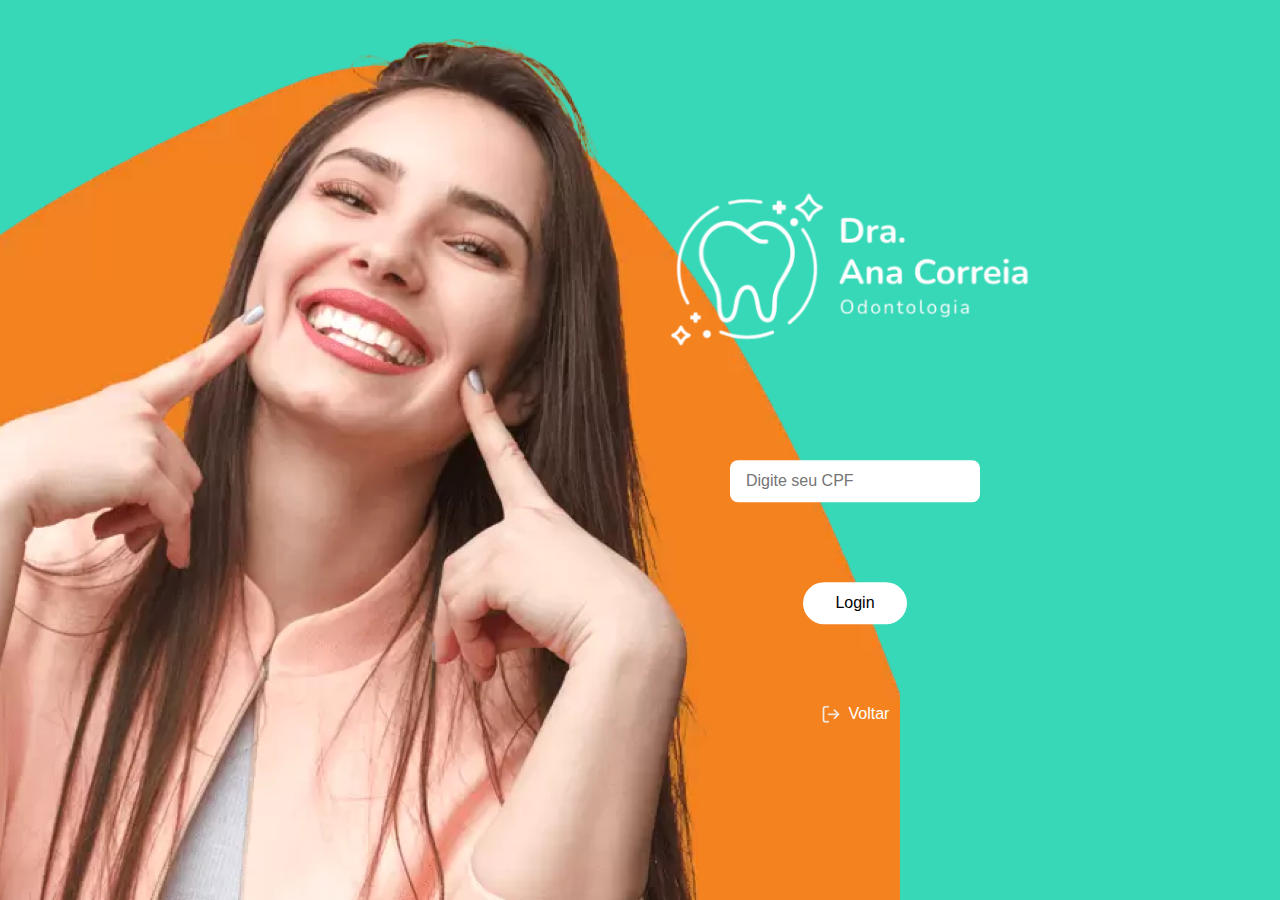
<file: login.html>
<!DOCTYPE html>
<html lang="pt-BR">
<head>
  <meta charset="UTF-8" />
  <meta name="viewport" content="width=device-width, initial-scale=1.0"/>
  <title>Tela de Login</title>
  <style>
    * {
      margin: 0;
      padding: 0;
      box-sizing: border-box;
      font-family: sans-serif;
    }

    body {
      background-color: #37D8B8;
      height: 100vh;
      overflow: hidden;
      position: relative;
    }

    .main-image {
      position: absolute;
      left: 0;
      top: 0;
      height: 100vh;
      width: 900px;
      object-fit: cover;
    }

    .right-panel {
      position: absolute;
      right: 200px;
      top: 50%;
      transform: translateY(-50%);
      display: flex;
      flex-direction: column;
      align-items: center;
      gap: 80px;
    }

    .logo {
      width: 450px;
      height: auto;
    }

    .cpf-input {
      padding: 12px 16px;
      width: 250px;
      border: none;
      border-radius: 8px;
      font-size: 16px;
    }

    .login-button {
      padding: 12px 32px;
      background-color: white;
      border: none;
      border-radius: 128px;
      font-size: 16px;
      cursor: pointer;
    }

    .voltar {
      display: flex;
      align-items: center;
      color: white;
      font-size: 16px;
      cursor: pointer;
    }

    .voltar img {
      width: 20px;
      height: 20px;
      margin-right: 8px;
    }
  </style>
</head>
<body>

  <!-- Imagem grande (background) -->
  <img src="image2.png" alt="Imagem de fundo" class="main-image" />

  <!-- Painel direito com logo, input, botão e voltar -->
  <div class="right-panel">
    <img src="image.png" alt="Logo" class="logo" />

    <input type="text" placeholder="Digite seu CPF" class="cpf-input" />

    <button class="login-button">Login</button>

    <div class="voltar">
      <img src="icon1.png" alt="Ícone voltar" />
      <span>Voltar</span>
    </div>
  </div>

</body>
</html>
</file>
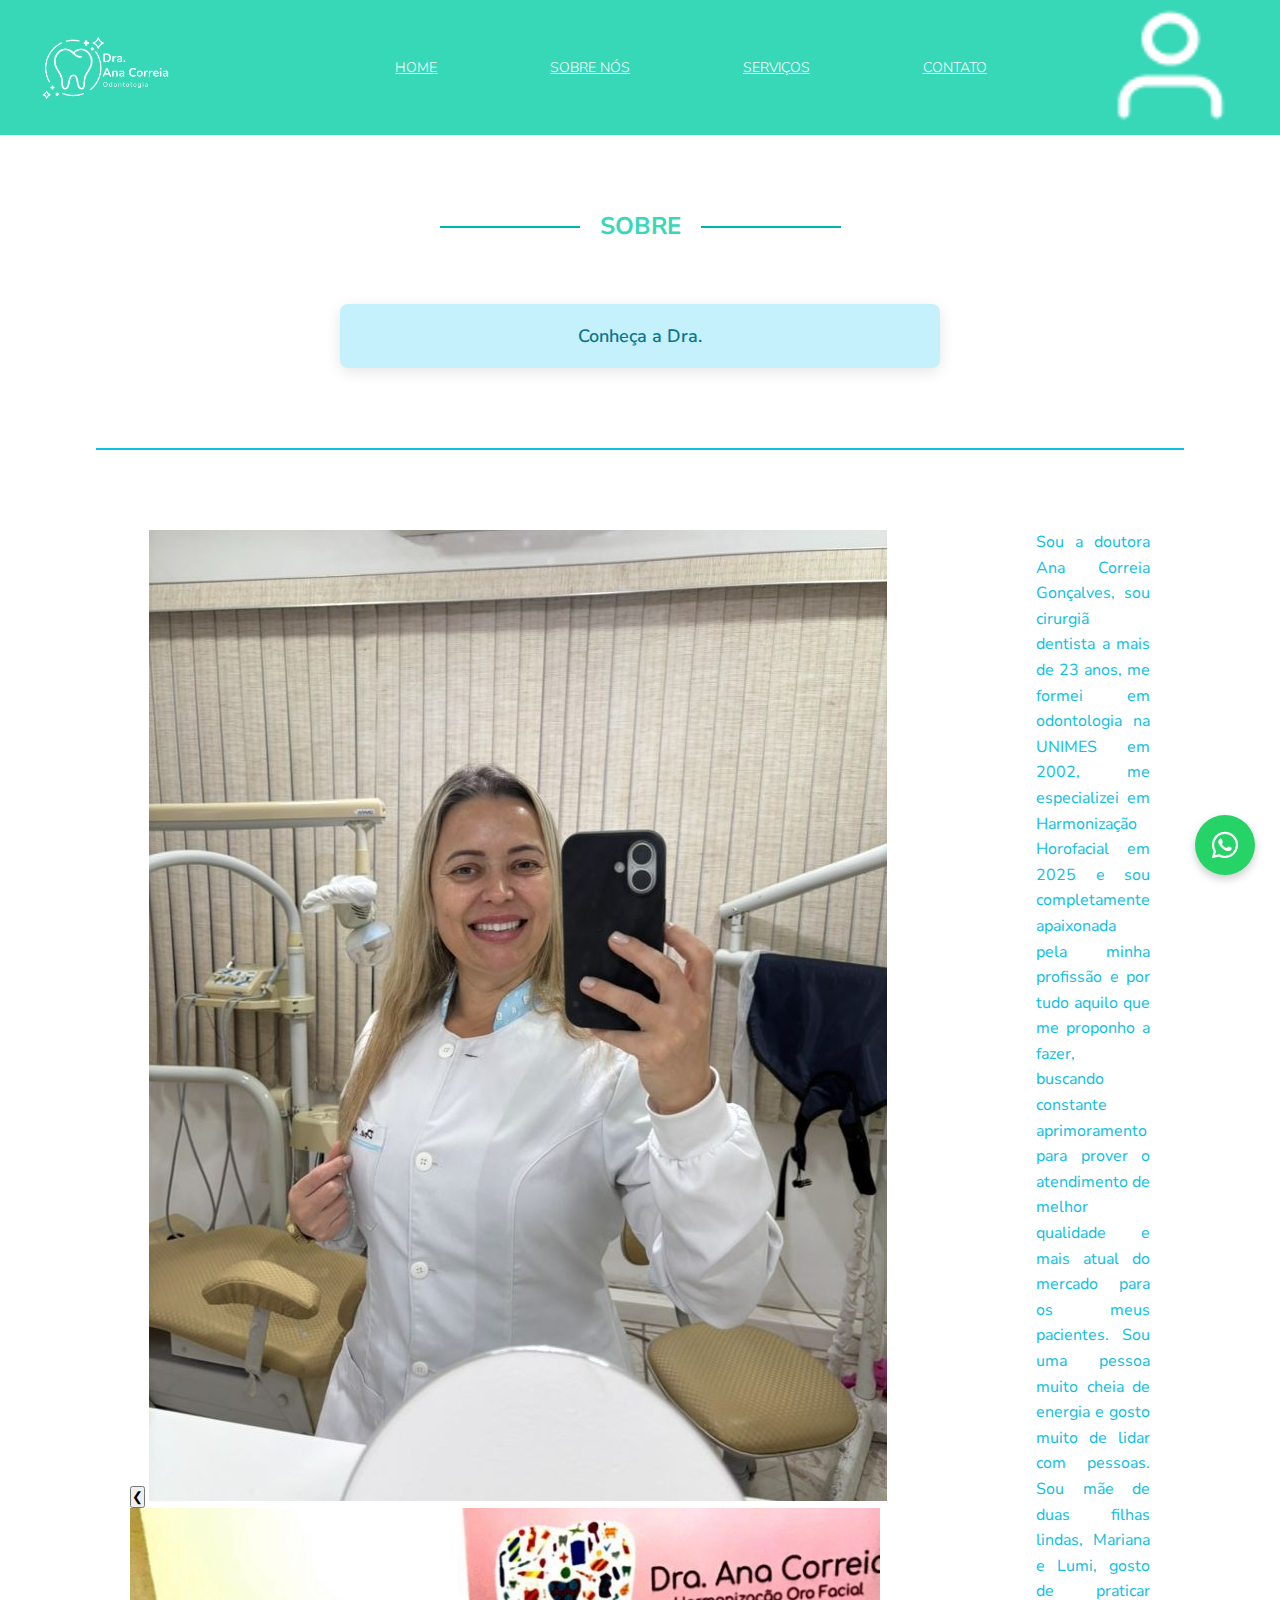
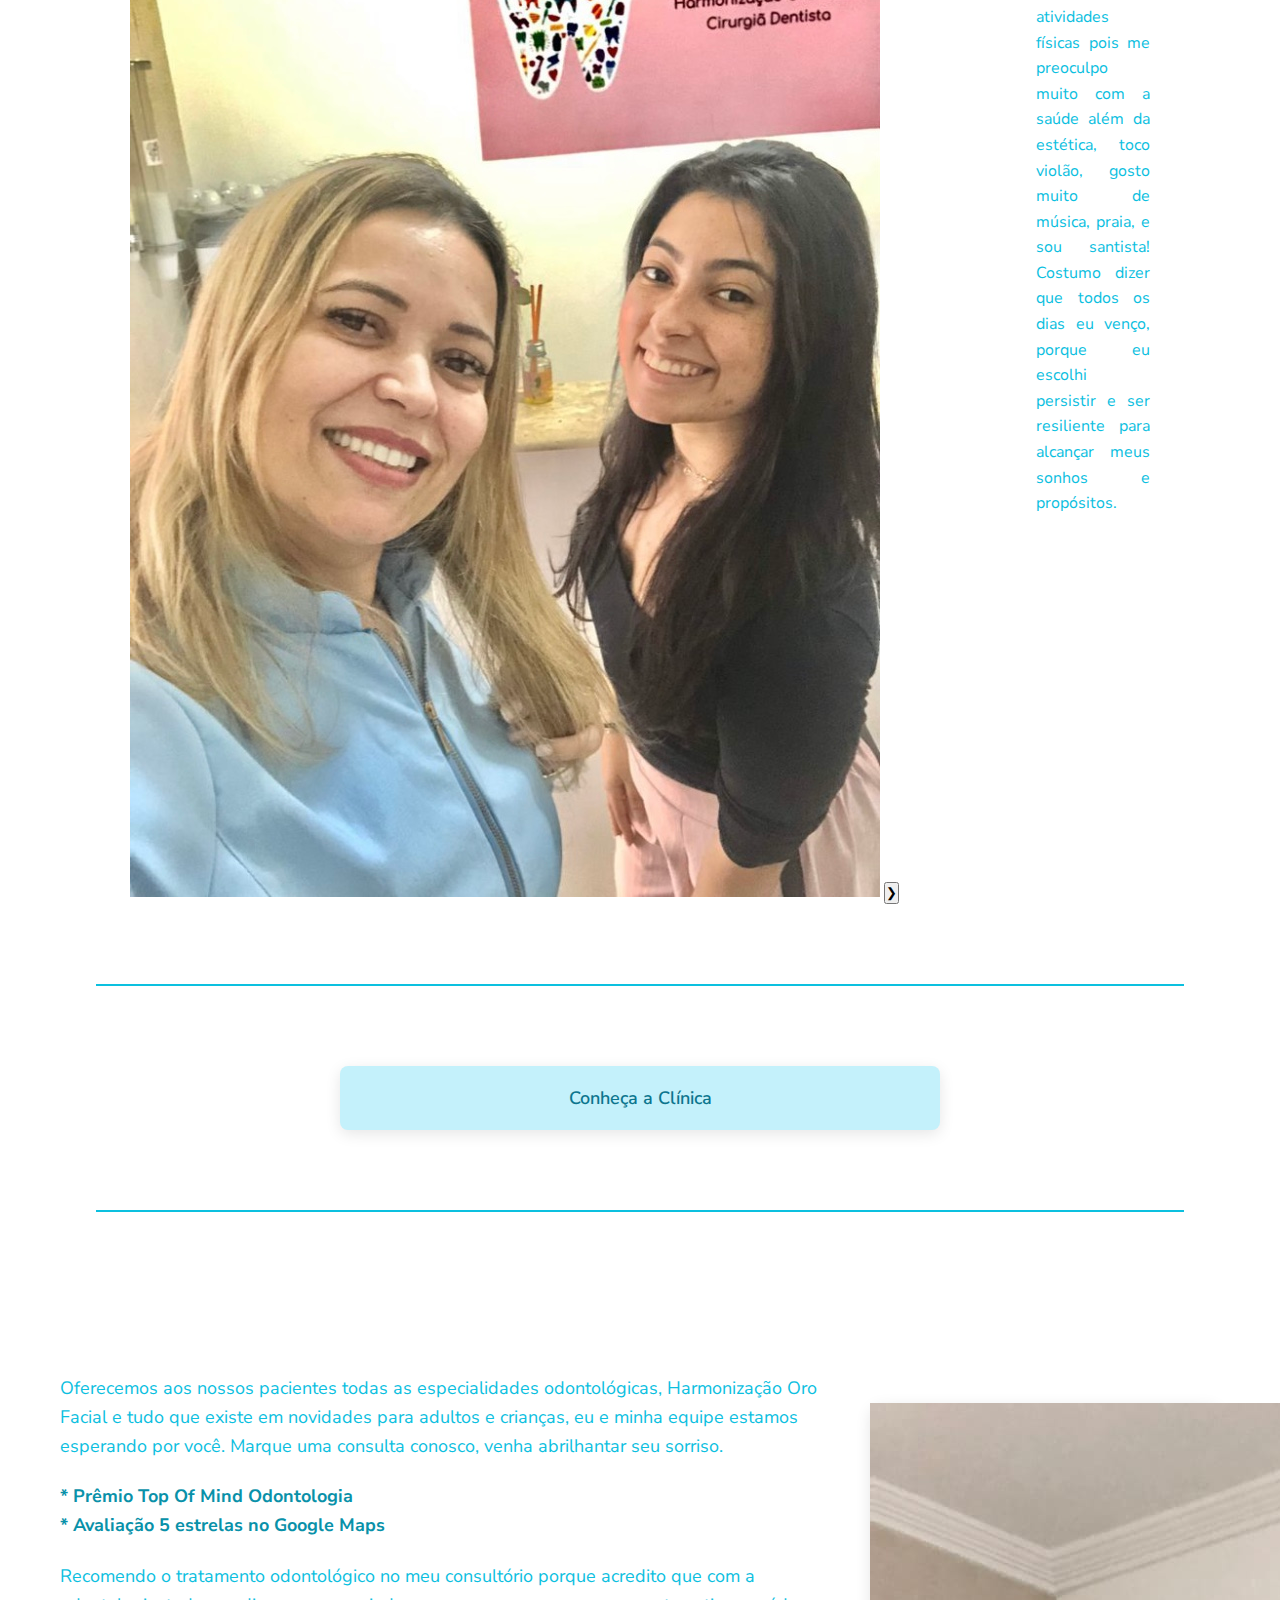
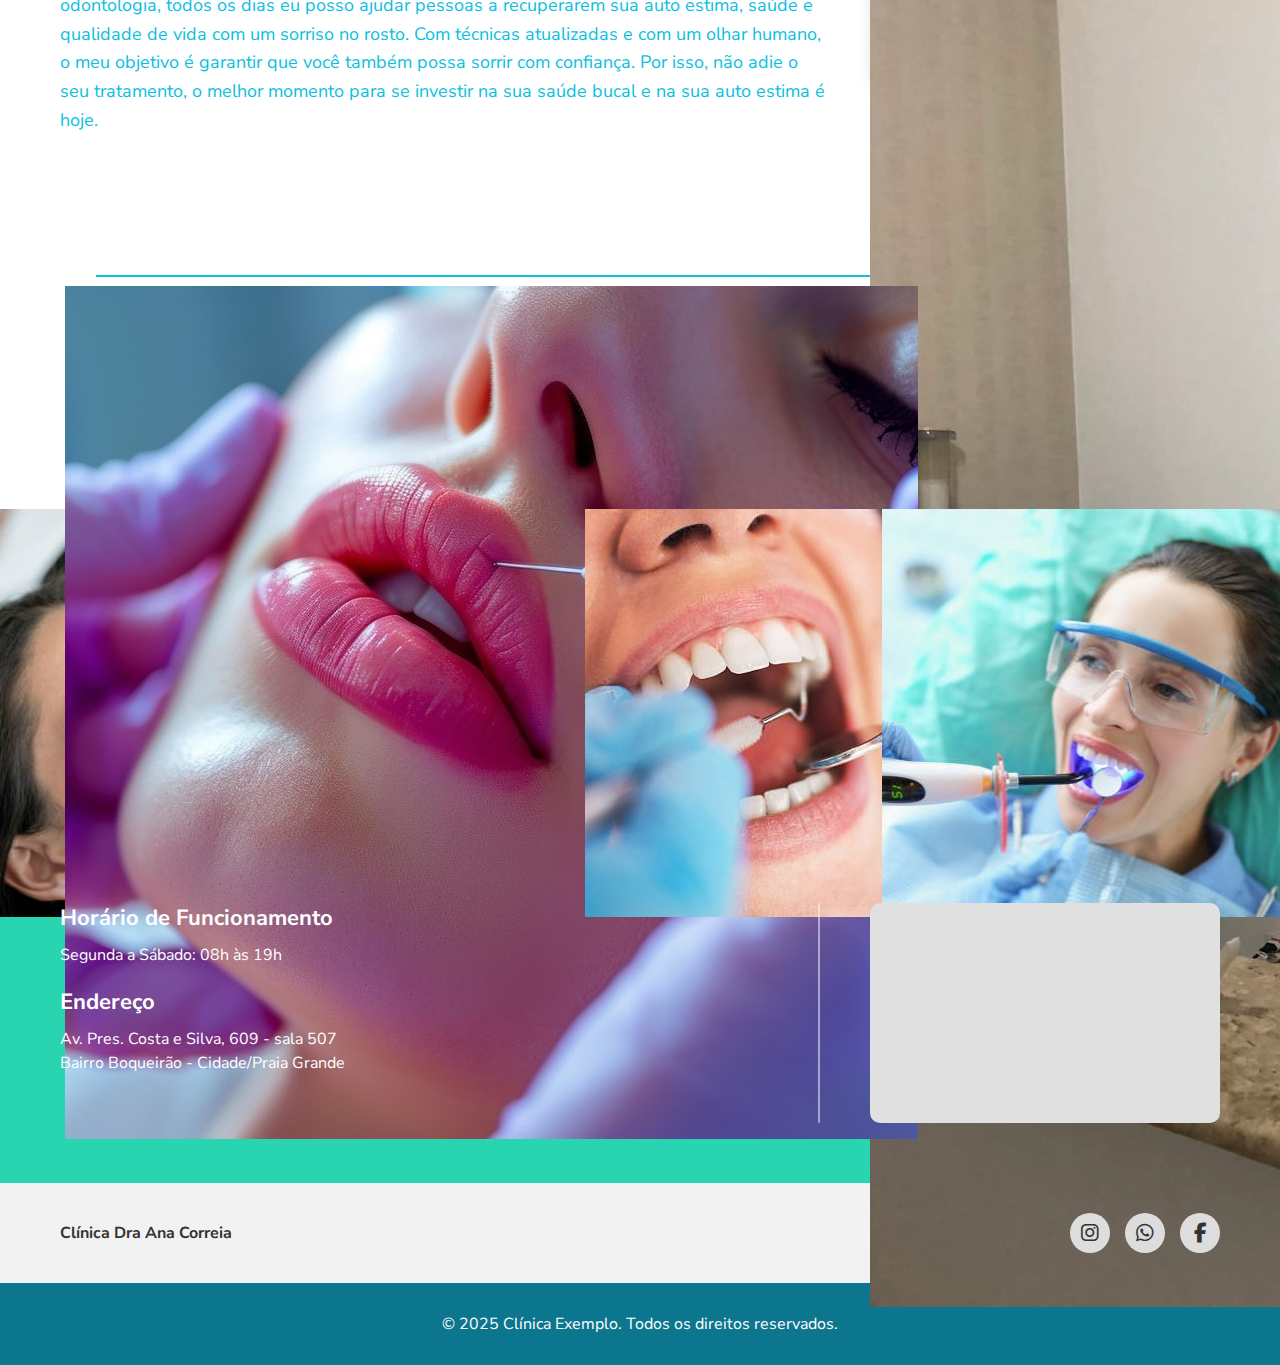
<file: SobreDoutora.html>
<!DOCTYPE html>
<html lang="pt-br">
<head>
  <meta charset="UTF-8">
  <title>Dra. Ana Correia - Sobre</title>
  <link rel="stylesheet" href="https://cdnjs.cloudflare.com/ajax/libs/font-awesome/6.5.0/css/all.min.css">
  <link href="https://fonts.googleapis.com/css2?family=Nunito+Sans:ital,opsz,wght@0,6..12,200..1000;1,6..12,200..1000&display=swap" rel="stylesheet">
  <link rel="stylesheet" href="SobreDoutora.css">
</head>
<body>

  <!-- HEADER -->
    
  <header>
    <nav> 
      <img src="SobreDoutora/ta branco 3.png">
      <div class="menu"></div>
        <a href="index.html">HOME</a>
        <a href="#">SOBRE NÓS</a>
        <a href="serviços.html">SERVIÇOS</a>
        <a href="#contatos">CONTATO</a>
        <a href="login.html"><img src="SobreDoutora/user2.png" id="botaologin"></a>
      </div>
    </nav>
  </header>

  <!-- SEÇÃO SOBRE -->

  <section class="sobre" id="sobre">
    <h2>SOBRE</h2>
  </section>
  <br>

  <div class="bloco-destaque">
    Conheça a Dra.
  </div>

  <div class="divisoria"></div>

  <!-- CONHEÇA A DOUTORA -->

  <section class="conteudo-dra">
    <div class="foto-box-carrossel">
      <button class="btn-anterior">&#10094;</button>
      <img src="SobreDoutora/dra.jpeg" alt="Dra Ana 1" class="foto-visivel">
      <img src="SobreDoutora/Doutora.1.jpg" alt="Dra Ana 2">
      <button class="btn-proximo">&#10095;</button>
    </div>

  <!-- CONTEÚDO DE CONHEÇA A DOUTORA -->

    <div class="texto-dra">
      Sou a doutora Ana Correia Gonçalves, sou cirurgiã dentista a mais de 23 anos, me formei em odontologia na UNIMES em 2002, 
      me especializei em Harmonização Horofacial em 2025 e sou completamente apaixonada pela minha profissão e por tudo aquilo que me proponho a 
      fazer,  buscando constante aprimoramento para prover o atendimento de melhor qualidade e mais atual do mercado para os meus pacientes. 
      Sou uma pessoa muito cheia de energia e gosto muito de lidar com pessoas. Sou mãe de duas filhas lindas, Mariana e Lumi, gosto de praticar 
      atividades físicas pois me preoculpo muito com a saúde além da estética, toco violão, gosto muito de música, praia, e sou santista! 
      Costumo dizer que todos os dias eu venço, porque eu escolhi persistir e ser resiliente para alcançar meus sonhos e propósitos.
    </div>
  </section>

  <!-- LINHA DIVISÓRIA -->

  <div class="divisoria"></div>

  <!-- CONHEÇA A CLÍNICA -->

  <div class="bloco-destaque">
    Conheça a Clínica
  </div>

  <!-- LINHA DIVISÓRIA -->

  <div class="divisoria"></div>

  <!-- CONTEUDO DA CLÍNICA -->

  <section class="clinica-conteudo">
  <div class="texto">
    <br>
    <p>
        Oferecemos aos nossos pacientes todas as especialidades odontológicas, Harmonização Oro Facial e tudo que existe em novidades para adultos e crianças, eu e minha equipe estamos esperando por você. Marque uma consulta conosco, venha abrilhantar seu sorriso.
    </p>
    <br>
    <h4> * Prêmio Top Of Mind Odontologia </h4>
    <h4> * Avaliação 5 estrelas no Google Maps</h4>
    <br>
    <p>
        Recomendo o tratamento odontológico no meu consultório porque acredito que com a odontologia, todos os dias eu posso ajudar pessoas a recuperarem sua auto estima, saúde e qualidade de vida com um sorriso no rosto. Com técnicas atualizadas e com um olhar humano, o meu objetivo é garantir que você também possa sorrir com confiança. Por isso, não adie o seu tratamento,  o melhor momento para se investir na sua saúde bucal e na sua auto estima é hoje.
    </p>
  </div>
  <div class="foto-clinica">
    <img src="SobreDoutora/clinica.jpeg" id="clinicaImg">
  </div>
</section>

<!-- LINHA DIVISÓRIA -->

<div class="divisoria"></div>

<!-- BLOCO: Procedimentos Realizados -->

<div class="bloco-destaque">
  Procedimentos Realizados
</div>

<!-- LINHA DIVISÓRIA -->

<div class="divisoria"></div>

<!-- PROCEDIMENTOS -->

<section class="procedimentos">
  <div class="procedimento-card">
    <img src="SobreDoutora/imagem1.jpg">
  </div>
  <div class="procedimento-card">
    <img src="SobreDoutora/imagemcarrossel1.jpg">
  </div>
  <div class="procedimento-card">
    <img src="SobreDoutora/imagemcarrossel2.jpg">
  </div>
  <div class="procedimento-card">
    <img src="SobreDoutora/imagemcarrossel3.jpg">
  </div>
</section>

<section class="info-final" id="contatos">
  <div class="info-textos">
    <h3>Horário de Funcionamento</h3>
    <p>Segunda a Sábado: 08h às 19h</p>

    <h3>Endereço</h3>
    <p>Av. Pres. Costa e Silva, 609 - sala 507<br>Bairro Boqueirão - Cidade/Praia Grande</p>
  </div>
  <div class="linha-vertical"></div>
  <div class="mapa">
    Mapa
  </div>
</section>



<section class="faixa-info-final">
  <div class="info-esquerda">
    <p><strong>Clínica Dra Ana Correia</strong></p>
  </div>
  <div class="icones-sociais">
    <a href="https://www.instagram.com/ana_correia_odontologia/" target="_blank" class="icone-social" title="Instagram">
      <i class="fab fa-instagram"></i>
    </a>
    <a href="https://wa.me/5513997988150" target="_blank" class="icone-social" title="WhatsApp">
      <i class="fab fa-whatsapp"></i>
    </a>
    <a href="https://www.facebook.com/p/Dra-Ana-Correia-Odontologia-Especializada-100063551983513/?locale=pt_BR" target="_blank" class="icone-social" title="Facebook">
      <i class="fab fa-facebook-f"></i>
    </a>
  </div>
</section>



<footer class="rodape">
  <p>&copy; 2025 Clínica Exemplo. Todos os direitos reservados.</p>
</footer>

<a href="https://wa.me/5513997988150" 
   class="whatsapp-float" 
   target="_blank" 
   title="Fale conosco no WhatsApp">
  <i class="fab fa-whatsapp"></i>
</a>

<script src="SobreDoutora.js"></script>

</body>
</html>
</file>
<file: SobreDoutora.css>
* {
      margin: 0;
      padding: 0;
      box-sizing: border-box;
      font-family: 'Nunito Sans', sans-serif;
      font-optical-sizing: auto;
    }

    body {
      background-color: #fff;
    }
    header {
      position: fixed;
      top: 0;
      left: 0;
      width: 100%;
      background-color: #37D8B8;
      z-index: 500;
    }

    nav {
      max-width: 1200px;
      margin: 0 auto;
      display: flex;
      align-items: center;
      justify-content: space-between;
    }

    nav img {
      height: 130px;
    }
    
    nav a {
      color: white;
      font-weight: 300;
      font-size: 14px;
    }
    .sobre {
      text-align: center;
      margin: 60px 0 40px;
    }
    .sobre h2 {
      margin-top: 150px;
      font-size: 24px;
      color: #37D8B8;
      position: relative;
      display: inline-block;
    }
    .sobre h2::before,
    .sobre h2::after {
     content: "";
     position: absolute;
     top: 50%;
     width: 140px; 
     height: 2px;
     background: #00b5ad;
    }
    .sobre h2::before {
      right: 100%;
      margin-right: 20px;
    }
    .sobre h2::after {
      left: 100%;
      margin-left: 20px;
    }
    .bloco-destaque {
      background-color: #c4f1fb;
        max-width: 600px;
        margin: 0 auto 40px;
         padding: 20px;
         border-radius: 8px;
         box-shadow: 0px 4px 15px rgba(0, 0, 0, 0.1);
         text-align: center;
         font-weight: 600;
         color: #0c768e;
        font-size: 18px;
    }
    .conteudo-dra {
      display: flex;
      max-width: 1100px;
      margin: 0 auto 60px;
      padding: 0 40px;
      gap: 40px;
      align-items: flex-start;
    }
    .foto-box {
      background-color: #dbe7ff;
      border-radius: 10px;
      width: 300px;
      height: 250px;
      position: relative;
      display: flex;
      align-items: center;
      justify-content: center;
      color: black;
      font-weight: bold;
      font-size: 16px;
      flex-shrink: 0;
    }
    .foto-box::before {
      content: "‹";
      position: absolute;
      left: 10px;
      font-size: 20px;
    }
    .foto-box::after {
      content: "›";
      position: absolute;
      right: 10px;
      font-size: 20px;
    }
    .texto-dra {
      flex: 1;
      font-size: 16px;
      color: #0CC0DF;
      text-align: justify;
      line-height: 1.6;
    }
    .divisoria {
        width: 85%;
        height: 2px; 
        background-color: #0CC0DF;
        margin: 80px auto;
    }
    .clinica {
      text-align: center;
      margin-bottom: 20px;
    }

    .clinica h2 {
      font-size: 20px;
      color: #00b5ad;
    }
    .clinica-conteudo {
  display: flex;
  justify-content: space-between;
  align-items: center;
  padding: 60px;
  gap: 40px;
}
.clinica-conteudo .texto {
  flex: 1;
}
.clinica-conteudo .texto p {
  font-size: 18px;
  color: #0CC0DF;
  line-height: 1.6;
}
.foto-clinica {
  width: 350px;
  height: 280px;
  background-color: #e0e0e0;
  border-radius: 12px;
  box-shadow: 0px 4px 15px rgba(0, 0, 0, 0.1);
}
.procedimentos {
  display: grid;
  grid-template-columns: repeat(auto-fit, minmax(220px, 1fr));
  gap: 30px;
  padding: 40px 60px;
}
.procedimento-card {
  height: 180px;
  background-color: #e0e0e0;
  border-radius: 12px;
  box-shadow: 0px 4px 12px rgba(0, 0, 0, 0.1);
  display: flex;
  justify-content: center;
  align-items: center;
  color: #555;
  font-size: 18px;
  font-weight: 600;
}
.info-final {
  background-color: #29d4b0;
  color: white;
  padding: 60px;
  display: flex;
  justify-content: space-between;
  align-items: flex-start;
  gap: 40px;
  flex-wrap: wrap;
}
.info-textos {
  flex: 1;
  min-width: 250px;
}
.info-textos h3 {
  font-size: 22px;
  margin-bottom: 10px;
}
.info-textos p {
  font-size: 16px;
  margin-bottom: 20px;
  line-height: 1.5;
}
.mapa {
  width: 350px;
  height: 220px;
  background-color: #e0e0e0;
  border-radius: 10px;
  display: flex;
  justify-content: center;
  align-items: center;
  color: #444;
  font-weight: 600;
  font-size: 18px;
}
.info-conteudo {
  display: flex;
  justify-content: space-between;
  align-items: flex-center;
  gap: 40px;
  flex-wrap: wrap;
  width: 100%;
}
.linha-vertical {
  width: 2px;
  background-color: white;
  height: 220px;
  opacity: 0.5;
  border-radius: 1px;
  align-self: center;
  margin: 0 10px;
}
.rodape {
  background-color: #0c768e; /* mesmo verde escuro do header */
  color: white;
  text-align: center;
  padding: 30px 20px;
  font-size: 16px;
  font-family: 'Nunito', sans-serif;
}
.faixa-info-final {
  background-color: #f2f2f2;
  display: flex;
  justify-content: space-between;
  align-items: center;
  padding: 30px 60px;
  font-family: 'Nunito', sans-serif;
  flex-wrap: wrap;
}
.info-esquerda p {
  margin: 4px 0;
  color: #333;
  font-size: 16px;
}
.redes-direita {
  display: flex;
  gap: 16px;
}
h4{
    font-size: 18px;
    color: #0991a9;
    line-height: 1.6;
}
.whatsapp-float {
  position: fixed;
  width: 60px;
  height: 60px;
  bottom: 25px;
  right: 25px;
  background-color: #25d366;
  color: white;
  border-radius: 50%;
  text-align: center;
  font-size: 30px;
  box-shadow: 0 4px 8px rgba(0, 0, 0, 0.2);
  z-index: 1000;
  display: flex;
  justify-content: center;
  align-items: center;
  text-decoration: none;
  transition: background-color 0.3s;
}
.whatsapp-float:hover {
  background-color: #1ebe5d;
}
.icones-sociais {
  display: flex;
  gap: 15px;
}
.icone-social {
  width: 40px;
  height: 40px;
  background-color: #ddd;
  border-radius: 50%;
  display: flex;
  align-items: center;
  justify-content: center;
  color: #333;
  text-decoration: none;
  font-size: 20px;
  transition: background-color 0.3s, color 0.3s;
}
.icone-social:hover {
  background-color: #aaa;
  color: white;
}
</file>
